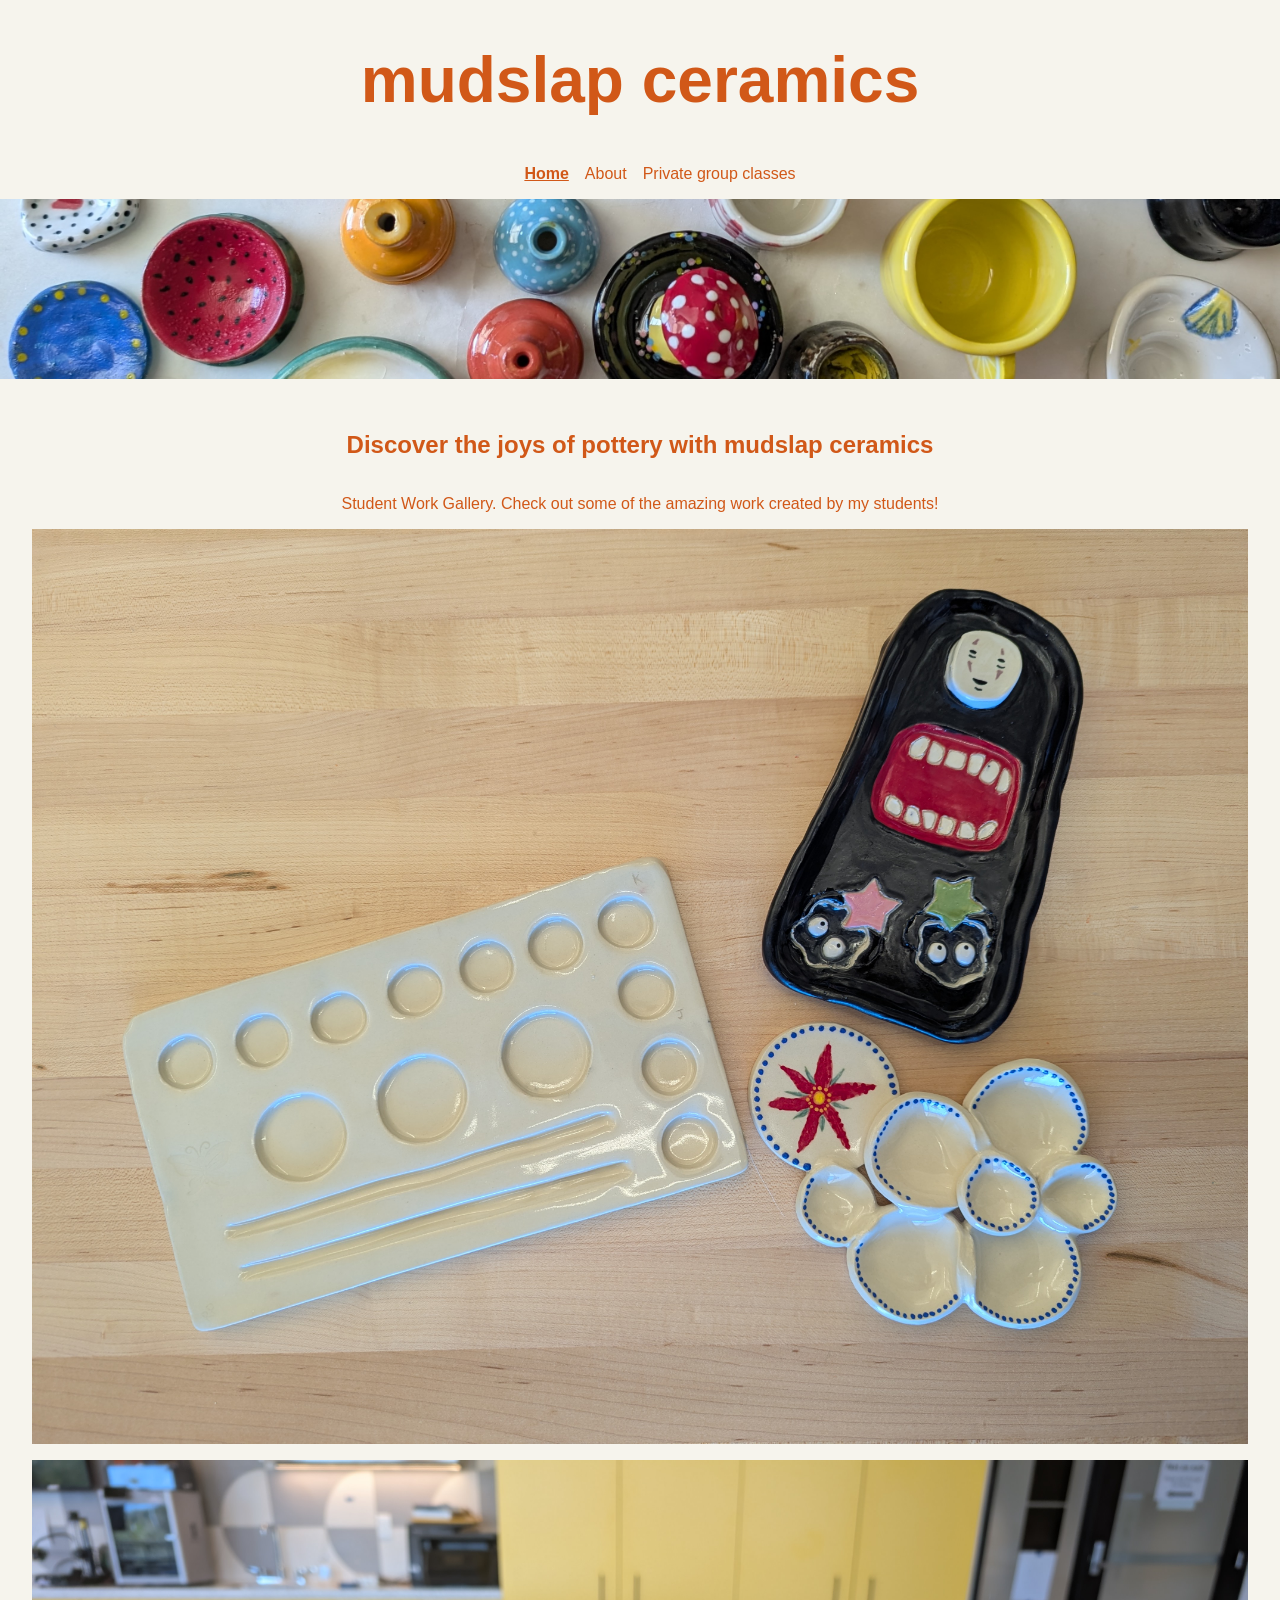
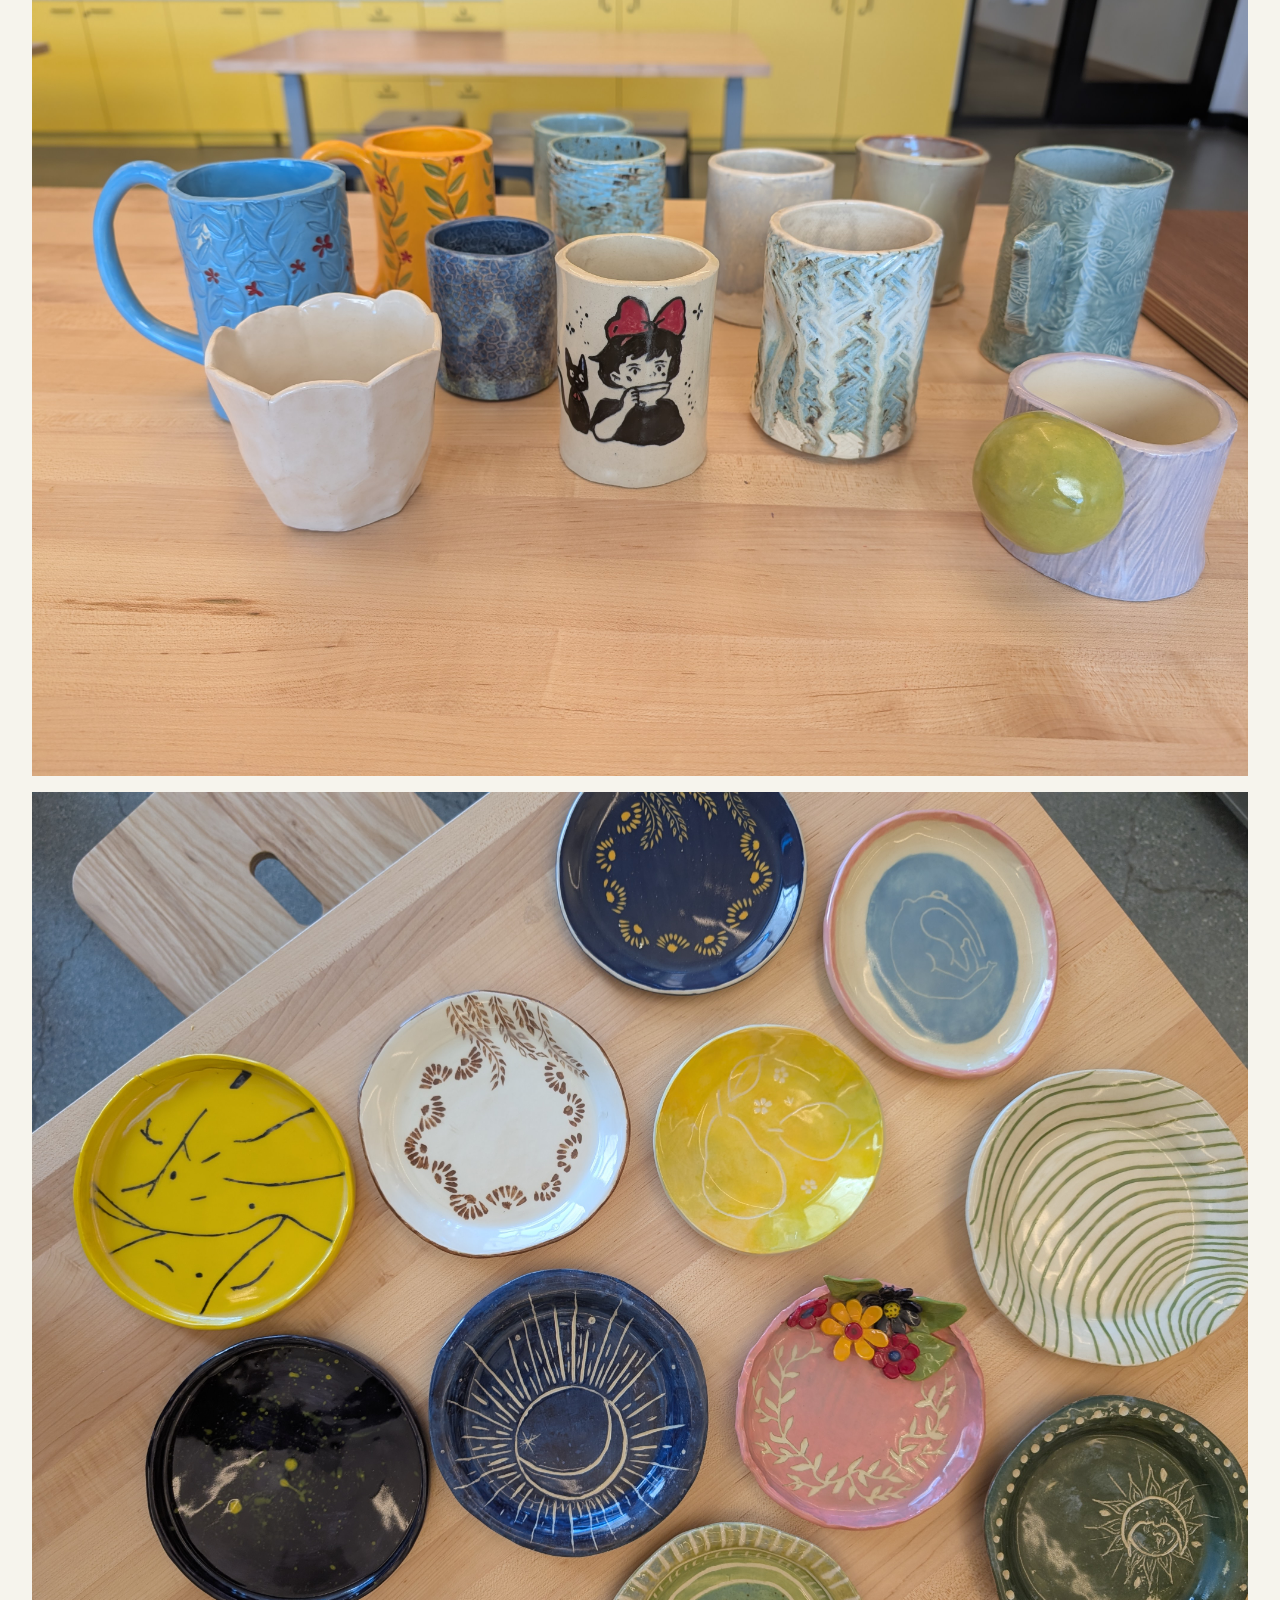
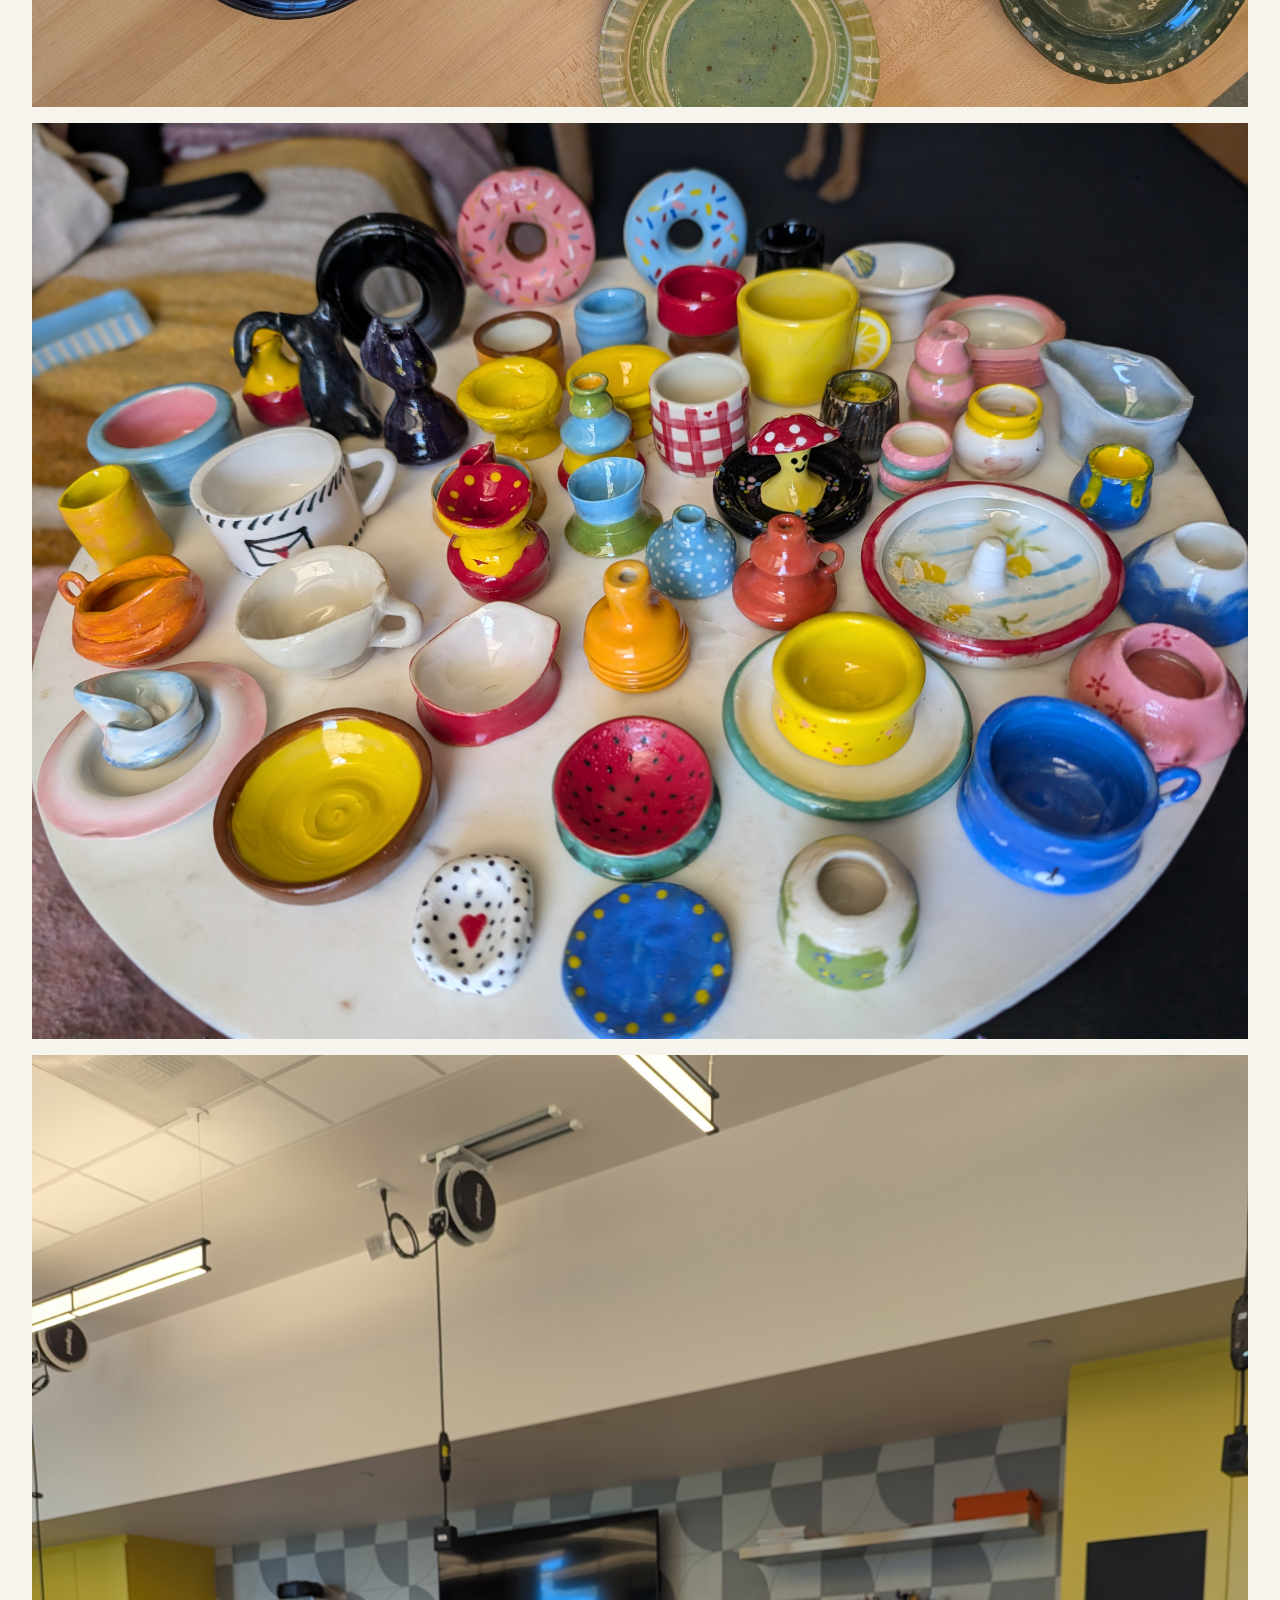
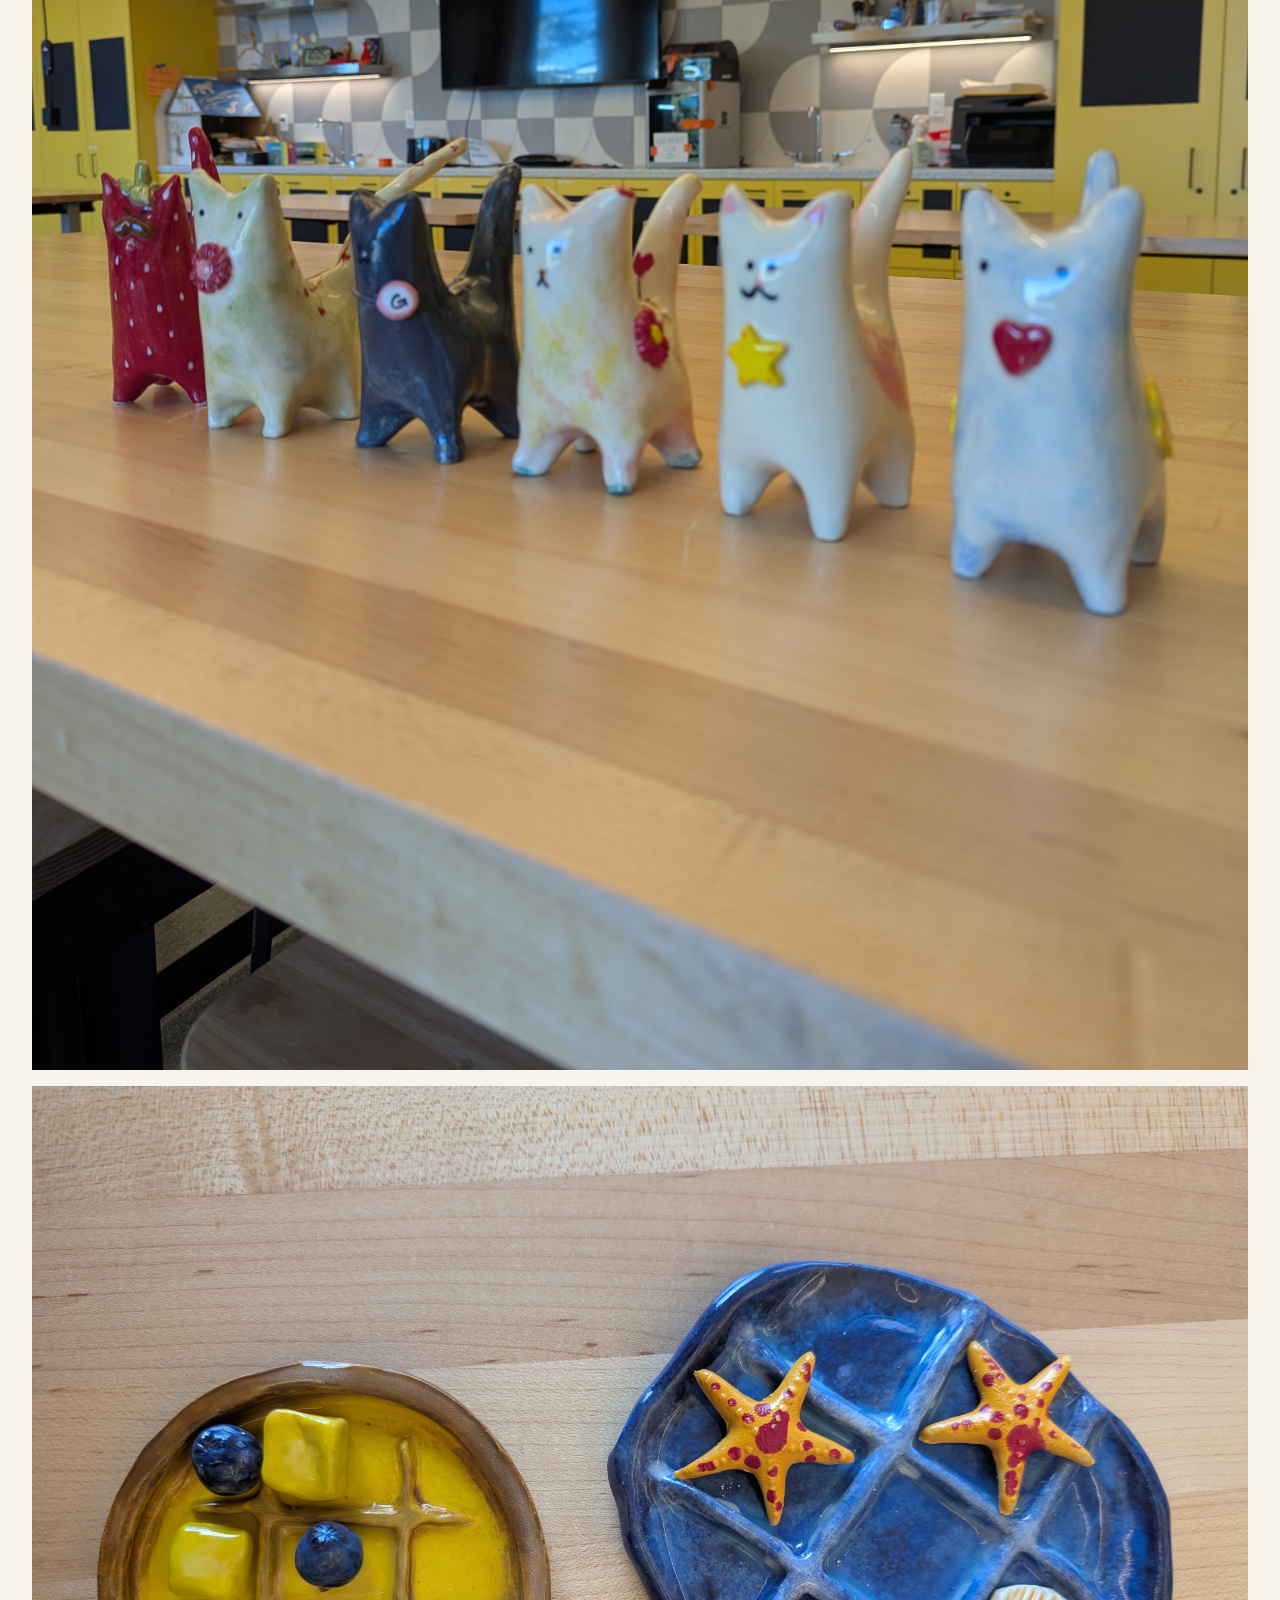
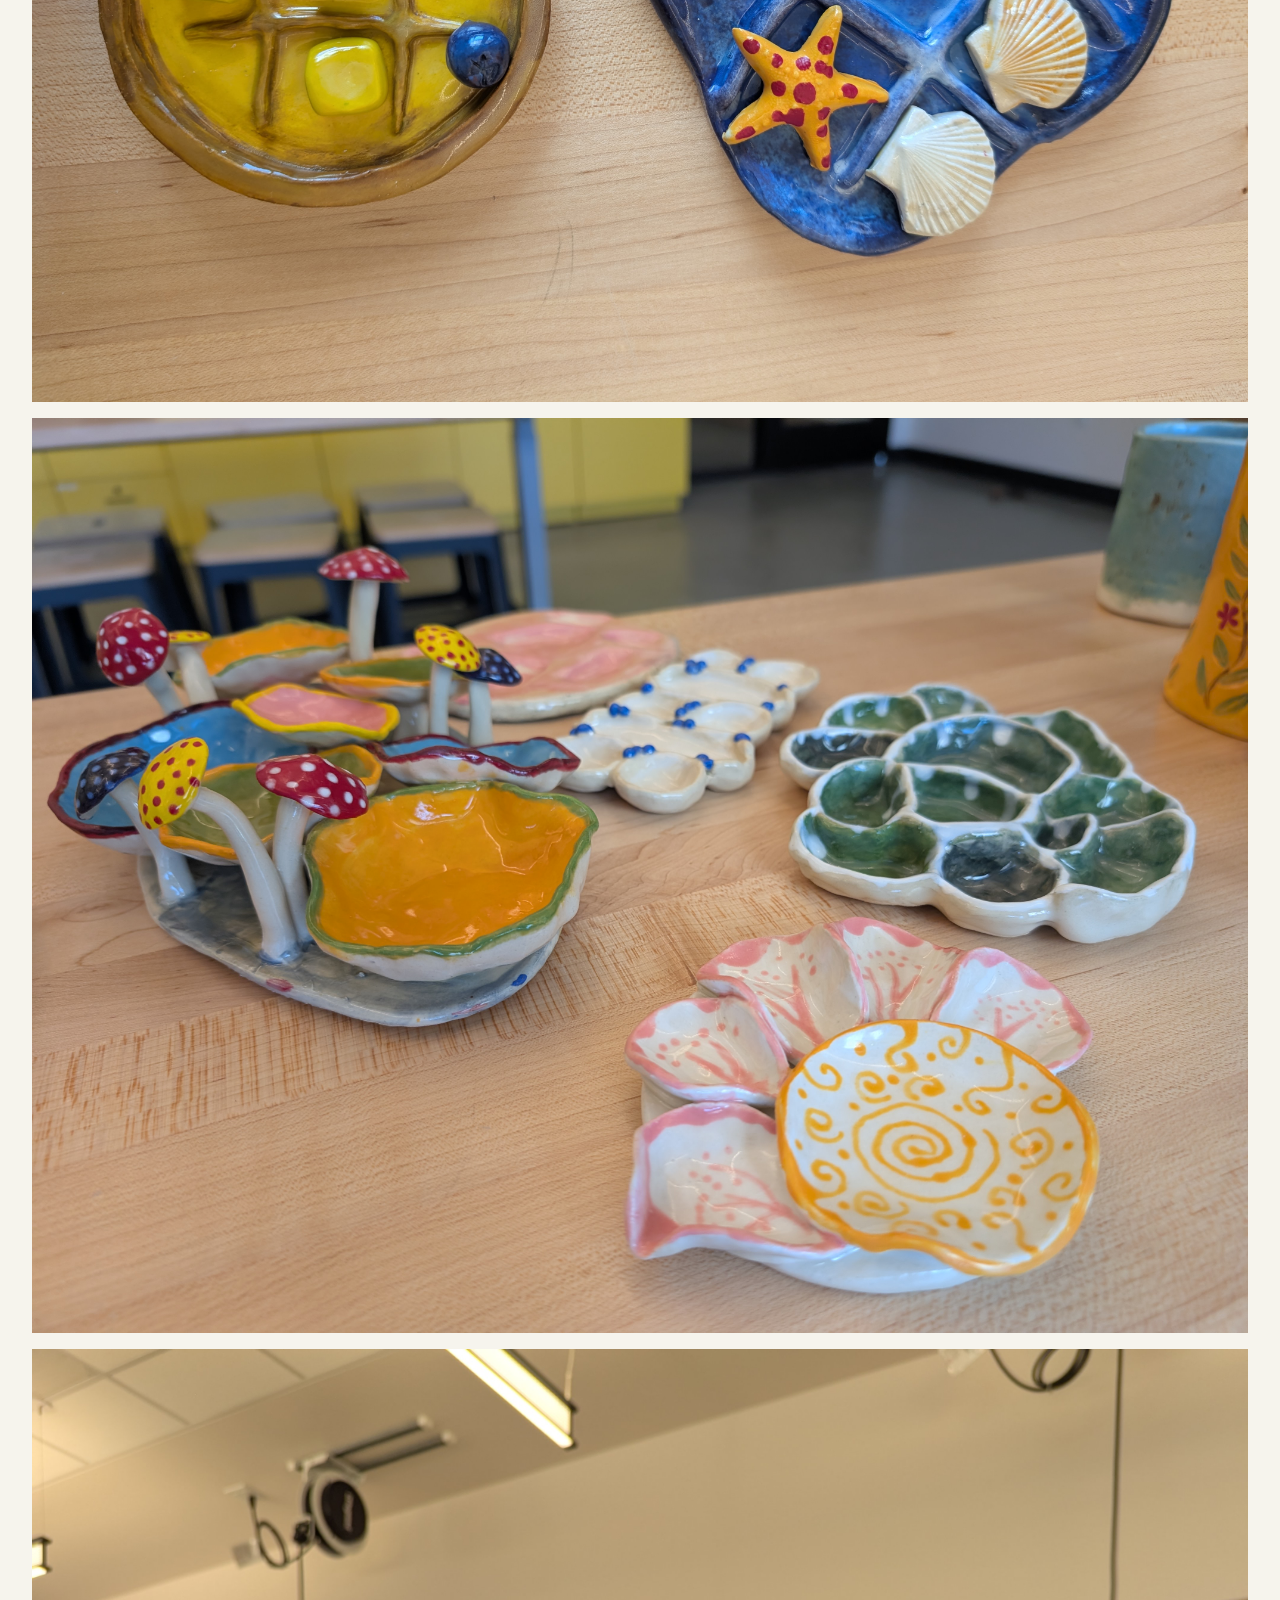
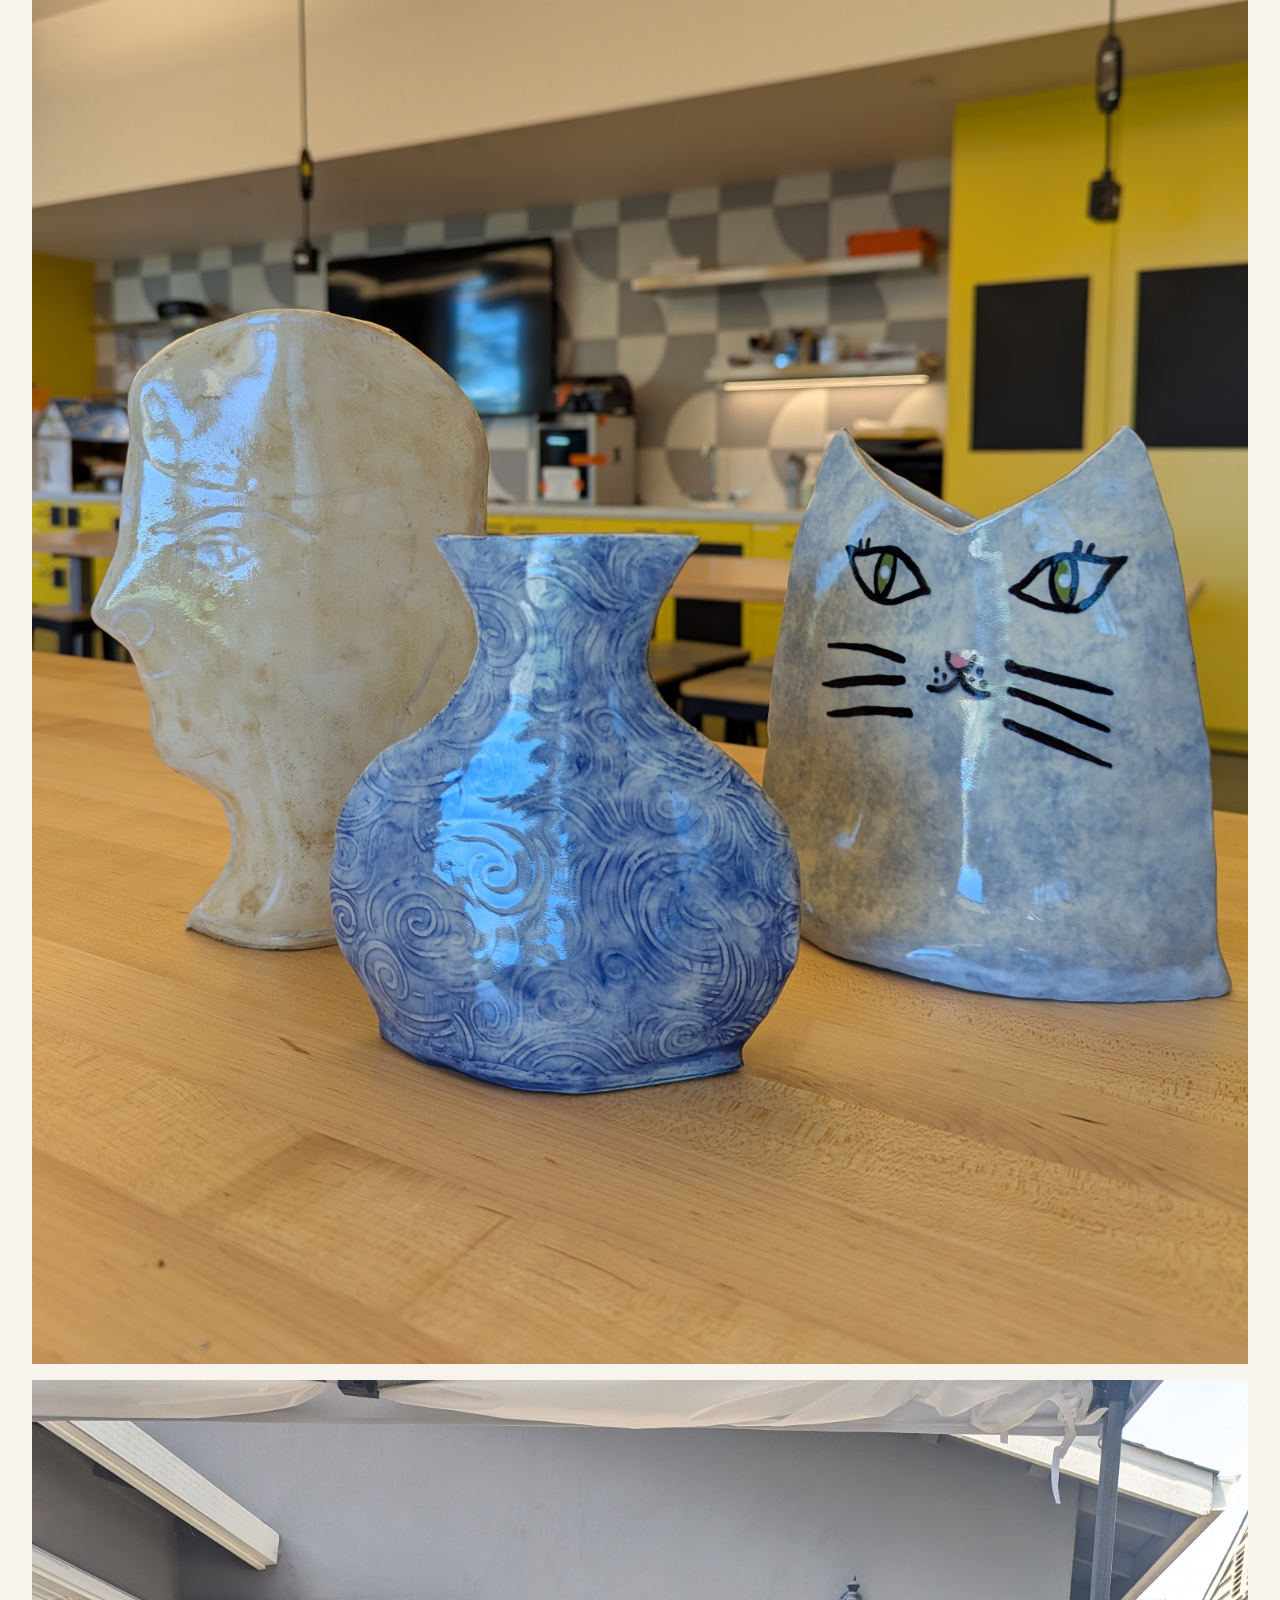
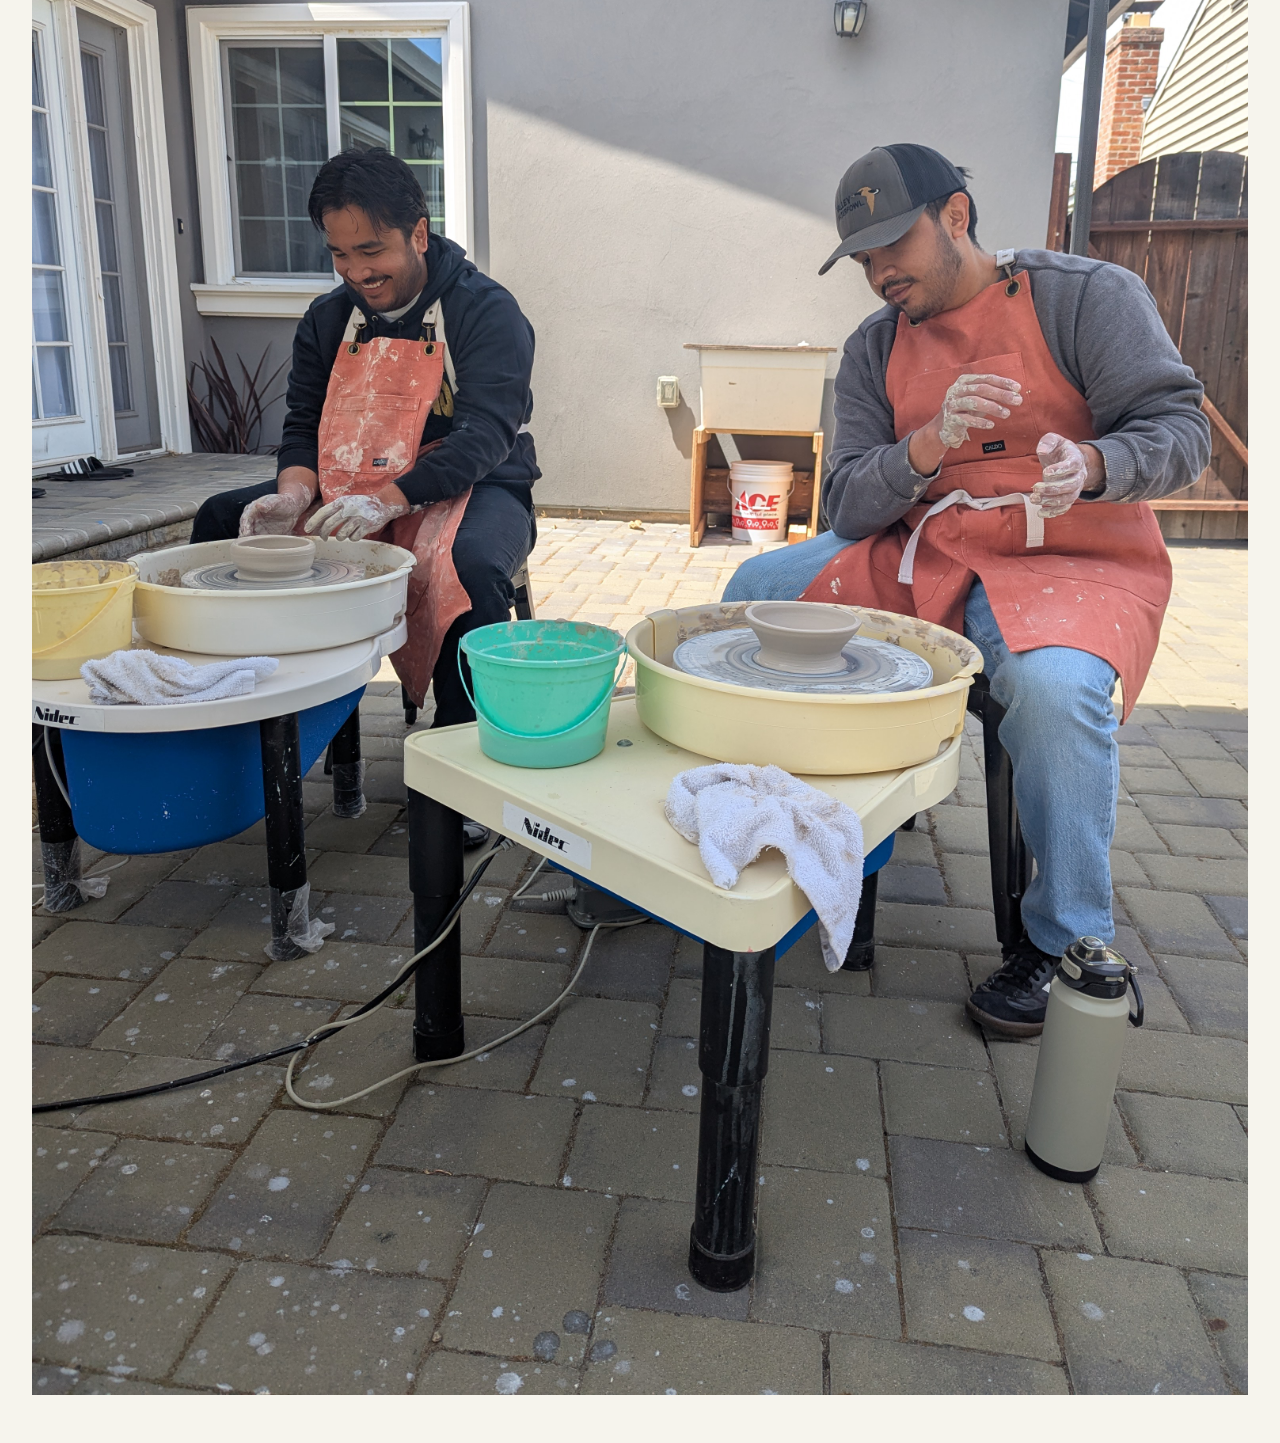
<file: index.html>
<!DOCTYPE html>
<html lang="en">
<head>
    <meta charset="UTF-8">
    <meta name="viewport" content="width=device-width, initial-scale=1.0">
    <title>mudslap ceramics</title>
    <link rel="stylesheet" href="common.css">
</head>
<body>
    <header>
        <h1>mudslap ceramics</h1>
        <nav class="header-nav">
            <ol>
                <li class="selected">
                    <a href="index.html">Home</a>
                </li>
                <li>
                    <a href="about.html">About</a>
                </li>
                <li>
                    <a href="classes.html">Private group classes</a>
                </li>
            </ol>
        </nav>
    </header>
    <img class="header-image" src="static/mini_pottery.jpg" alt="Mini pottery">
    <div class="main-content">
        <h2> Discover the joys of pottery with mudslap ceramics </h2>
        <p> Student Work Gallery. Check out some of the amazing work created by my students! </p>
            <div class="image-container">
                <img src="static/student_palettes.jpg" alt="Stack of colorful mugs made by Diamond Wheeler"> 
                <img src="static/student_mugs.jpg" alt="Assorted vases and mugs made by Diamond Wheeler">
                <img src="static/student_plates.jpg" alt="Assorted vases and mugs made by Diamond Wheeler"> 
                <img src="static/mini_pottery_full.jpg" alt="Assorted vases and mugs made by Diamond Wheeler"> 
                <img src="static/student_cats.jpg" alt="Assorted vases and mugs made by Diamond Wheeler">    
                <img src="static/student_tictactoe.jpg" alt="Assorted vases and mugs made by Diamond Wheeler">       
                <img src="static/student_palettes_2.jpg" alt="Assorted vases and mugs made by Diamond Wheeler"> 
                <img src="static/student_vases.jpg" alt="Assorted vases and mugs made by Diamond Wheeler">      
                <img src="static/student_throwing.jpg" alt="Assorted vases and mugs made by Diamond Wheeler">   
            </div>
            </div>
    </div>
</body>
</html>
</file>
<file: common.css>
body{
    color: #d15818;
    background-color:#f6f4ed;
    font-family: Trebuchet MS,Lucida Grande,Lucida Sans Unicode,Lucida Sans,Tahoma,sans-serif;
    display: flex;
    flex-direction: column;
    align-items: left;
    margin: 0;
}

a {
    color: #d15818;
    text-decoration: none;
}

header {
    display: flex;
    flex-direction: column;
    align-items: center;
}

h1 {
    font-size: 4em;
    margin-bottom: 0.5em;
    text-align: center;
}

nav.header-nav ol{
    list-style-type: none;
    display: flex;
    flex-direction: row;
    gap: 1em;
}

nav.header-nav ol li.selected {
    font-weight: bold;
    text-decoration: underline;
}

img.header-image {
    width: 100%;
    height: auto;
}

div.main-content {
    margin: 1em 1em;
    padding: 1em;
    display: flex;
    flex-direction: column;
    align-items: center;
}

div.main-content p {
    max-width: 90em;
}

div.image-container {
    display: flex;
    flex-direction: column;
    align-items: center;
    max-width: 80em;
}

div.image-container img {
    width: 100%;
    height: auto;
    margin-bottom: 1em;
}

h2 {
    display: flex;
    justify-content: center;
}
</file>
